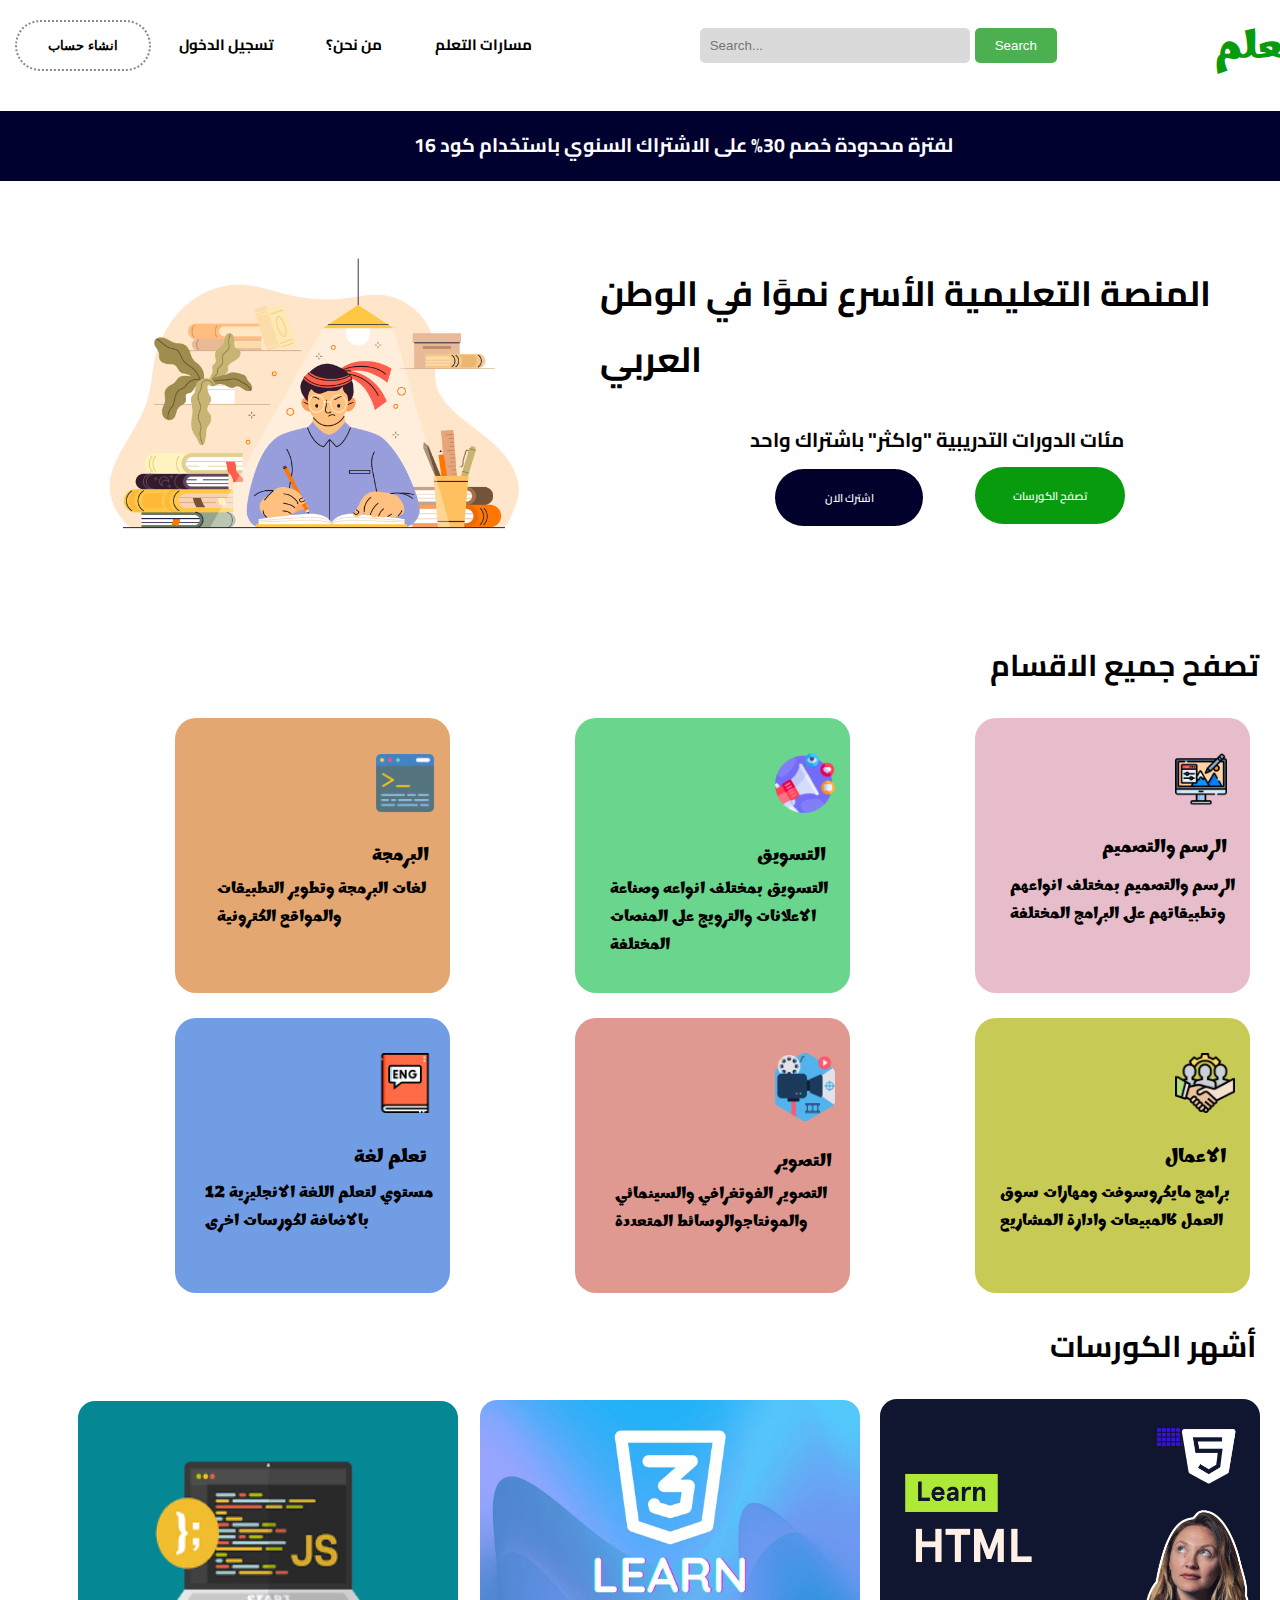
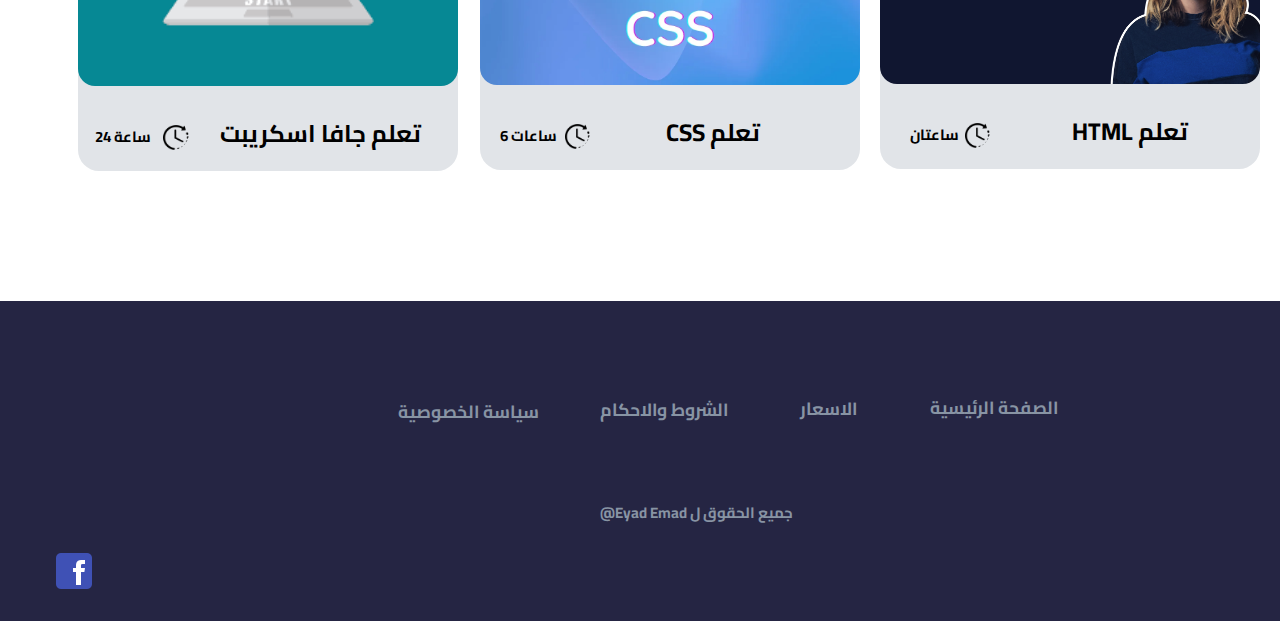
<file: index/index.html>
<!DOCTYPE html>
<html lang="en">
<head>
    <meta charset="UTF-8">
    <meta name="viewport" content="width=device-width, initial-scale=1.0">
    <title>اتعلم</title>
    <link href="https://fonts.googleapis.com/css2?family=Cairo&display=swap" rel="stylesheet">
    <link href="https://fonts.googleapis.com/css2?family=Amiri&display=swap" rel="stylesheet">
    <link href="https://fonts.googleapis.com/css2?family=Tajawal&display=swap" rel="stylesheet">
    <link rel="preconnect" href="https://fonts.googleapis.com">
    <link rel="preconnect" href="https://fonts.gstatic.com" crossorigin>
    <link href="https://fonts.googleapis.com/css2?family=Lalezar&display=swap" rel="stylesheet">
    <link rel="preconnect" href="https://fonts.googleapis.com">
    <link rel="preconnect" href="https://fonts.gstatic.com" crossorigin>
    <link href="https://fonts.googleapis.com/css2?family=Lalezar&family=Rakkas&display=swap" rel="stylesheet">
    <link rel="preconnect" href="https://fonts.googleapis.com">
    <link rel="preconnect" href="https://fonts.gstatic.com" crossorigin>
    <link href="https://fonts.googleapis.com/css2?family=Aref+Ruqaa:wght@400;700&family=Lalezar&family=Rakkas&display=swap" rel="stylesheet">
    <link rel="preconnect" href="https://fonts.googleapis.com">
    <link rel="preconnect" href="https://fonts.gstatic.com" crossorigin>
    <link href="https://fonts.googleapis.com/css2?family=Marhey:wght@300..700&display=swap" rel="stylesheet">
    <link rel="stylesheet" href="/style/style.css">
</head>
<body>
    <nav>
        <ul>
          <li><button><a href="#" onclick="location.href='/index/newacc.html';">انشاء حساب</a></button></li>
          <li><li><a href="#">تسجيل الدخول</a></li>
          <li><a href="#">من نحن؟</a></li>
          <li><a href="#" onclick="location.href='/index/learning.html';">مسارات التعلم</a></li>
          <li id="search-bar">
            <form action="#">
              <input type="text" placeholder="Search...">
              <button type="submit">Search</button>
            </form>
        </ul>
        <h1>اتعلم</h1>
      </nav>
      <div class="sale">
        <h2>لفترة محدودة خصم 30% على الاشتراك السنوي باستخدام كود 16
        </h2>
      </div>
      <div class="txt-img">
        <h2>المنصة التعليمية الأسرع نموًا في الوطن العربي</h2>
      </div>
      <div class="txt-2">
        <h4>مئات الدورات التدريبية "واكثر" باشتراك واحد</h4>
      </div>
      <div class="img-1">
        <img id="moving-image" src="/index/8899732.jpg" alt="">
      </div>
      <div class="btn-1">
        <button>تصفح الكورسات</button>
      </div>
      <div class="btn-2">
        <button>اشترك الان</button>
      </div>
      <div class="txt-3">
        <h2>تصفح جميع الاقسام</h2>
      </div>
      <div class="card-1">
        <img src="/index/illustration.png" alt="">
        <div class="txt-2">
          <h3>الرسم والتصميم</h3>
          
        </div>
        <div class="p-1">
          <p>الرسم والتصميم بمختلف انواعهم وتطبيقاتهم على البرامج المختلفة</p>
        </div>
      </div>
      <div class="card-2">
        <img src="/index/social-media.png" alt="">
        <div class="txt-3">
          <h3>التسويق</h3>
        </div>
        <div class="p-2">
          <p>التسويق بمختلف انواعه وصناعة الاعلانات والترويج على المنصات المختلفة</p>
        </div>
      </div>
      <div class="card-3">
        <img src="/index/terminal.png" alt="">
        <div class="txt-4">
          <h3>البرمجة</h3>
        </div>
        <div class="p-3">
          <p>لغات البرمجة وتطوير التطبيقات والمواقع الكترونية</p>
        </div>
      </div>
      <div class="card-4">
        <img src="/index/team.png" alt="">
        <div class="txt-5">
          <h3>الاعمال</h3>
        </div>
        <div class="p-4">
          <p>برامج مايكروسوفت ومهارات سوق العمل كالمبيعات وادارة المشاريع</p>
        </div>
      </div>
      <div class="card-5">
        <img src="/index/photo.png" alt="">
        <div class="txt-6">
          <h3>التصوير</h3>
        </div>
        <div class="p-6">
          <p>التصوير الفوتغرافي والسينمائي والمونتاجوالوسائط المتعددة</p>
        </div>
      </div>
      <div class="card-6">
        <img src="/index/eng.png" alt="">
        <div class="txt-7">
          <h3>تعلم لغة</h3>
        </div>
        <div class="p-7">
          <p>12 مستوي لتعلم اللغة الانجليزية بالاضافة لكورسات اخرى</p>
        </div>
      </div>
      <div class="courses" id="courses-1">
        <h2>أشهر الكورسات</h2>
      </div>
      <div class="card-7">
        <img src="/index/learn-html.jpg" alt="">
        <div class="img">
          <img src="/index/time-left.png" alt="">
        </div>
      </div>
      <div class="text-h">
        <h3>HTML تعلم</h3>
        <h4>ساعتان</h4>
      </div>
      <div class="card-8">
        <img src="/index/Learn-CSS-Image-2.webp" alt="">
        <div class="img">
          <img src="/index/time-left.png" alt="">
        </div>
      </div>
      <div class="text-c">
        <h3>CSS تعلم</h3>
        <h4>ساعات 6</h4>
      </div>
      <div class="card-9">
        <img src="/index/download.png" alt="">
        <div class="img">
          <img src="/index/time-left.png" alt="">
        </div>
      </div>
      <div class="text-js">
        <h3>تعلم جافا اسكريبت</h3>
        <h4>ساعة 24</h4>
      </div>
      <div class="end-page" id="end">
        <a href="#" onclick="location.href='/index/index.html';"><h3>الصفحة الرئيسية</h3></a>
      </div>
      <div id="end-1">
        <a href="#" onclick="location.href='/index/prices.html';"><h3>الاسعار</h3></a>
      </div>
      <div id="end-2">
        <a href="#" onclick="location.href='/index/privacy.html';"><h3>الشروط والاحكام</h3></a>
      </div>
      <div id="end-3">
        <a href="#" onclick="location.href='info.html';"><h3>سياسة الخصوصية</h3></a>
      </div>
      <div class="copy-right">
        <h4>@Eyad Emad جميع الحقوق ل</h4>
      </div>
      <div class="icon-facebook">
        <a href="https://www.facebook.com/profile.php?id=100012755019109"><img src="/index/icons8-facebook-48 (1).png" alt=""></a>
      </div>
      <!-- <div class="icon-instagram">
        <a href="https://www.instagram.com/eyvd.455/"><img src="/index/icons8-instagram-94.png" alt=""></a>
      </div> -->
      <script src="/main/main.js"></script>
</body>
</html>
</file>
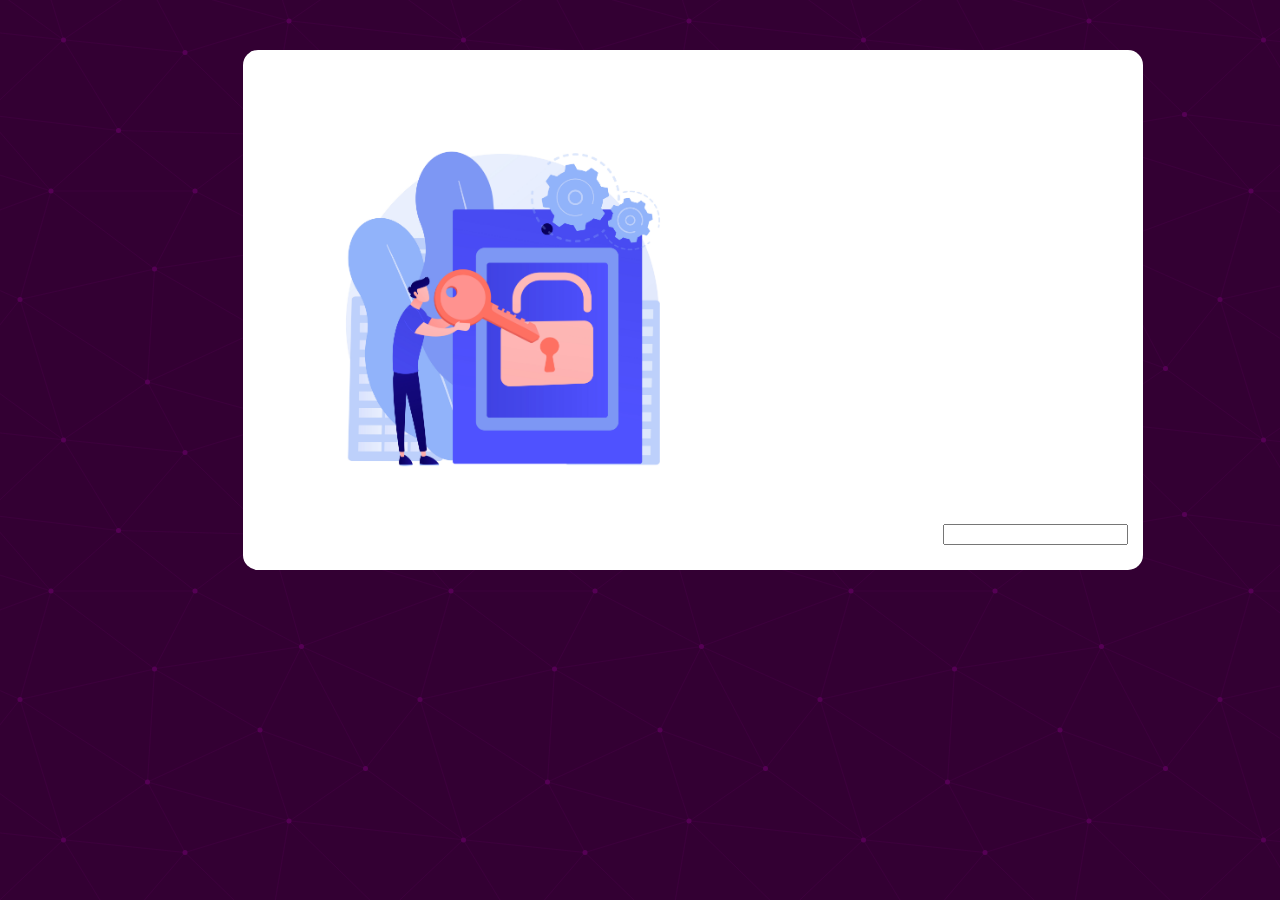
<file: index/newacc.html>
<!DOCTYPE html>
<html lang="en">
<head>
    <meta charset="UTF-8">
    <meta name="viewport" content="width=device-width, initial-scale=1.0">
    <title>اتعلم</title>
    <link href="https://fonts.googleapis.com/css2?family=Cairo&display=swap" rel="stylesheet">
    <link href="https://fonts.googleapis.com/css2?family=Amiri&display=swap" rel="stylesheet">
    <link href="https://fonts.googleapis.com/css2?family=Tajawal&display=swap" rel="stylesheet">
    <link rel="preconnect" href="https://fonts.googleapis.com">
    <link rel="preconnect" href="https://fonts.gstatic.com" crossorigin>
    <link href="https://fonts.googleapis.com/css2?family=Lalezar&display=swap" rel="stylesheet">
    <link rel="preconnect" href="https://fonts.googleapis.com">
    <link rel="preconnect" href="https://fonts.gstatic.com" crossorigin>
    <link href="https://fonts.googleapis.com/css2?family=Lalezar&family=Rakkas&display=swap" rel="stylesheet">
    <link rel="preconnect" href="https://fonts.googleapis.com">
    <link rel="preconnect" href="https://fonts.gstatic.com" crossorigin>
    <link href="https://fonts.googleapis.com/css2?family=Aref+Ruqaa:wght@400;700&family=Lalezar&family=Rakkas&display=swap" rel="stylesheet">
    <link rel="preconnect" href="https://fonts.googleapis.com">
    <link rel="preconnect" href="https://fonts.gstatic.com" crossorigin>
    <link href="https://fonts.googleapis.com/css2?family=Marhey:wght@300..700&display=swap" rel="stylesheet">
    <link rel="stylesheet" href="/style/newacc.css">
</head>
<body>
    <div class="white-bg">
        <img src="/index/20944201.jpg" alt=""> 
        <div class="login">
            <form>
                <input type="email" name="email" id="e-mail">
            </form></div>
    </div>
</body>
</html>
</file>
<file: style/style.css>
body {
    font-size: 15px;
    margin: 0;
    font-family: 'Cairo', sans-serif;
    overflow-x: hidden;
  }
  
nav {
    margin-left: 15px;
    margin-top: 15px;
    margin-left: 15px;
}
  
  ul {
    list-style-type: none;
    padding: 0;
    margin: 0;
  }
  
  li {
    display: inline-block;
  }
  
  li a {
    display: block;
    color: rgb(0, 0, 0);
    text-align: left;
    padding: 15px 25px;
    border-radius: 14px;
    text-decoration: none;
    font-weight: bolder;
  }
li button{
    color: aliceblue;
    background-color: rgb(255, 255, 255);
    border-radius: 25px;
    border-color: rgb(136, 137, 137);
    transition: color 0.5s ease;
    border-style: dotted;
}
ul li a:hover {
    color: #099b0e;
}
li#search-bar form {
    display: flex;
     /* جعل العناصر داخل الناف بار تظهر بترتيب أفقي */
  }
  
  li#search-bar input[type="text"] {
    padding: 10px;
    border: none;
    border-radius: 5px;
    margin-right: 5px;
    background-color: rgb(218, 218, 218);
    margin-left: 140px;
    width: 250px;
  }
  
  li#search-bar button {
    padding: 10px 20px;
    background-color: #4CAF50;
    color: rgb(255, 255, 255);
    border: none;
    border-radius: 5px;
    cursor: pointer;
  }
  li#search-bar button:hover {
    background-color: #099b0e;
  }
  nav h1{
    color:#099b0e;
    margin-left: 1200px;
    margin-top: -60px;
    font-weight: bolder;
    font-size: 40px;
    font-family: "Marhey", sans-serif;
  }
  .sale {
    width: 1366px;
    height: 70px;
    background-color: rgb(1, 1, 48);
    color: rgb(255, 255, 255);
    padding-top: 0.2px;
    text-align: center;
    font-size: small;
  }
  .txt-img h2{
    margin-left: 600px;
    font-size: 35px;
    padding-top: 50px;
  }
  .txt-2 h4{
    margin-left: 750px;
    font-size: 20px;
    padding-top: -20px;
  }
  .img-1 img{
    width: 35%;
    margin-left: 90px;
    margin-top: -238px;
  }
  .btn-1 button{
    background-color: #099b0e;
    color: white;
    position: relative;
    display: inline-block;
    vertical-align: middle;
    padding: 18px 38px;
    border: none;
    border-radius: 100px;
    text-align: center;
    font-family: "Cairo",serif;
    cursor: pointer;
    font-size: 0.7rem;
    overflow: hidden;
    font-weight: 600;
    -webkit-transform: translateY(0);
    transform: translateY(0);
    opacity: 1;
    margin-left: 975px;
    margin-top: -150px;
    transition: background-color 0.5s ease;
  }
  .btn-1 button:hover{
    background-color: #4CAF50;
  }
  .btn-2 button {
    background-color: #02012c;
    color: white;
    position: relative;
    display: inline-block;
    vertical-align: middle;
    padding: 18px 38px;
    border: none;
    border-radius: 100px;
    text-align: center;
    font-family: "Cairo",serif;
    cursor: pointer;
    font-size: 0.7rem;
    overflow: hidden;
    font-weight: 600;
    -webkit-transform: translateY(0);
    transform: translateY(0);
    opacity: 1;
    margin-left: 775px;
    margin-top: -205px;
    transition: background-color 0.5s ease;
    width: 148px;
  }
.btn-2 button:hover{
    background-color: #03023e;
}
/* ::-webkit-scrollbar {
    width: 18px; 
    background-color: #968282; 
}
::-webkit-scrollbar-thumb {
    background-color: #888; /* لون المقبض */
    
/* }  */
.txt-3 h2 {
    font-family: "Cairo", sans-serif;
    margin-left: 990px;
    font-size: 30px;
}
.card-1 {
    background-color: rgb(232, 189, 203);
    width: 275px;
    height: 275px;
    border-radius: 21px;
    margin-left: 975px;
    margin-top: 25px;
}
.card-1  img {
    width: 52px;
    padding-left: 200px;
    padding-top: 35px;
}
.card-1 .txt-2 h3 {
    font-family: "Marhey", sans-serif;
    font-size: 18px;
    padding-left: 127px;
    padding-bottom: 75px;
}
.card-2 {
    background-color: rgb(106, 213, 140);
    width: 275px;
    height: 275px;
    border-radius: 21px;
    margin-left: 575px;
    margin-top: -275px;
}
.card-2 img{
    width: 60px;
    margin-left: 200px;
    margin-top: 35px;
}
.card-2 .txt-3 h3{
    font-family: "Marhey", sans-serif;
    font-size: 18px;
    padding-left: 182px;
    padding-bottom: 75px;
}
.card-3 {
    background-color: rgb(228, 167, 113);
    width: 275px;
    height: 275px;
    border-radius: 21px;
    margin-left: 175px;
    margin-top: -275px;
}
.card-3 img {
    width: 60px;
    margin-left: 200px;
    margin-top: 35px;
}
.card-3 .txt-4 h3{
    font-family: "Marhey", sans-serif;
    font-size: 18px;
    padding-left: 197px;
    padding-bottom: 75px;
}
.card-1 .p-1 p {
    margin-top: -85px;
    font-family: 'Marhey',sans-serif;
    font-size: 1rem;
    margin-left: 35px;
    font-weight: bolder;
}
.card-2 .p-2 p{
    margin-top: -90px;
    font-family: 'Marhey',sans-serif;
    font-size: 1rem;
    margin-left: 35px;
    font-weight: bolder;
}
.card-3 .p-3 p {
    margin-top: -90px;
    font-family: 'Marhey',sans-serif;
    font-size: 1rem;
    margin-left: 42px;
    font-weight: bolder;
}
.card-4 {
    background-color: rgb(199, 203, 85);
    width: 275px;
    height: 275px;
    border-radius: 21px;
    margin-left: 975px;
    margin-top: 25px;
}
.card-4 img {
    width: 60px;
    margin-left: 200px;
    margin-top: 35px;
}
.card-4 .txt-5 h3{
    /* margin-top: -5px; */
    font-family: 'Marhey',sans-serif;
    font-size: 1.2rem;
    margin-left: 190px;
    font-weight: bolder;
}
.card-4 .p-4 p {
    margin-top: -15px;
    font-family: 'Marhey',sans-serif;
    font-size: 1rem;
    margin-left: 25px;
    font-weight: bolder;
}
.card-5 {
    background-color: rgb(223, 153, 144);
    width: 275px;
    height: 275px;
    border-radius: 21px;
    margin-left: 575px;
    margin-top: -275px;
}
.card-5 img {
    width: 60px;
    margin-left: 200px;
    margin-top: 35px;
}
.card-5 .txt-6 h3 {
    font-family: 'Marhey',sans-serif;
    font-size: 1.1rem;
    margin-left: 200px;
    font-weight: bolder;
}
.card-5 .p-6 p {
    margin-top: -15px;
    font-family: 'Marhey',sans-serif;
    font-size: 1rem;
    margin-left: 40px;
    font-weight: bolder;
}
.card-6 {
    background-color: rgb(113, 157, 228);
    width: 275px;
    height: 275px;
    border-radius: 21px;
    margin-left: 175px;
    margin-top: -275px;
}
.card-6 img {
    width: 60px;
    margin-left: 200px;
    margin-top: 35px;
}
.card-6 .txt-7 h3{
    font-family: 'Marhey',sans-serif;
    font-size: 1.2rem;
    margin-left: 179px;
    font-weight: bolder;
}
.card-6 .p-7 p{
    margin-top: -15px;
    font-family: 'Marhey',sans-serif;
    font-size: 1rem;
    margin-left: 30px;
    font-weight: bolder;
}
.courses h2 {
  font-family: "Cairo", sans-serif;
  margin-left: 1050px;
  font-size: 30px;
}
.card-7 {
  background-color: rgb(225, 228, 232);
  width: 380px;
  height: 370px;
  border-radius: 21px;
  margin-left: 880px;
  margin-top: 15px;
  transition: transform 0.3s ease-in-out;
}
.card-7 img {
  width: 380px;
  border-radius: 17px;
}
.text-h h3 {
  padding-left: 980px;
  text-align: center;
  font-size: 1.5rem;
  margin-top: -60px;
}
.img img{
  width: 25px;
  padding-left: 85px;
  padding-top: 30px;
}
.text-h h4 {
  margin-left: 910px;
  margin-top: -58px;
}
.card-8 {
  background-color: rgb(225, 228, 232);
  width: 380px;
  height: 370px;
  border-radius: 21px;
  margin-left: 480px;
  margin-top: -369px;
}
.card-8 img {
  width: 380px;
  border-radius: 17px;
}
.text-c h3 {
  margin-left: 145px;
  margin-top: -60px;
  text-align: center;
  font-size: 1.5rem;
}
.card-8 .img img {
  width: 25px;
  padding-left: 85px;
  padding-top: 30px;
}
.text-c h4 {
  margin-left: 500px;
  margin-top: -58px;
}
.card-9 {
  background-color: rgb(225, 228, 232);
  width: 380px;
  height: 370px;
  border-radius: 21px;
  margin-left: 78px;
  margin-top: -369px;
}
.card-9 img {
  width: 380px;
  height: 285px;
  border-radius: 17px;
}
.text-js h3 {
  margin-left: 220px;
  margin-top: -60px;
  font-size: 1.5rem;
}
.card-9 .img img {
  width: 1.6rem;
  height: 1.6rem;
}
.text-js h4 {
  margin-left: 95px;
  margin-top: -58px;
}
/* .card-7:hover {
  tr
} */
#end h3 {
  color: #8894a4;
  padding-left: 930px;
  padding-top: 90px;
  text-align: left;
}
#end a {
  text-decoration: none;
}
#end-1 h3{
  color: #8894a4;
  padding-left: 800px;
  margin-top: -229px;
}
#end-1 a {
  text-decoration: none;
}
#end-2 h3 {
  color: #8894a4;
  padding-left: 600px;
  margin-top: -49px;
}
#end-2 a {
  text-decoration: none;
}
#end-3 h3 {
  color: #8894a4;
  padding-left: 398px;
  margin-top: -49px;
}
#end-3 a{
  text-decoration: none;
}
/* #img-1 img {
  width: 50px;
  padding-top: 50px;
  margin-left: 620px;
}
#img-1 .img-2 img {
  width: 50px;
  margin-top: -250px;
  margin-left: 750px;
} */
.copy-right h4 {
  color: #8894a4;
  margin-left: 600px;
  padding-top: 50px;
}
.icon-facebook img {
  padding-left: 50px;
}
</file>
<file: style/newacc.css>
body {
    background-color: #330033;
    background-image: url("data:image/svg+xml,%3Csvg xmlns='http://www.w3.org/2000/svg' width='400' height='400' viewBox='0 0 800 800'%3E%3Cg fill='none' stroke='%23404' stroke-width='1'%3E%3Cpath d='M769 229L1037 260.9M927 880L731 737 520 660 309 538 40 599 295 764 126.5 879.5 40 599-197 493 102 382-31 229 126.5 79.5-69-63'/%3E%3Cpath d='M-31 229L237 261 390 382 603 493 308.5 537.5 101.5 381.5M370 905L295 764'/%3E%3Cpath d='M520 660L578 842 731 737 840 599 603 493 520 660 295 764 309 538 390 382 539 269 769 229 577.5 41.5 370 105 295 -36 126.5 79.5 237 261 102 382 40 599 -69 737 127 880'/%3E%3Cpath d='M520-140L578.5 42.5 731-63M603 493L539 269 237 261 370 105M902 382L539 269M390 382L102 382'/%3E%3Cpath d='M-222 42L126.5 79.5 370 105 539 269 577.5 41.5 927 80 769 229 902 382 603 493 731 737M295-36L577.5 41.5M578 842L295 764M40-201L127 80M102 382L-261 269'/%3E%3C/g%3E%3Cg fill='%23505'%3E%3Ccircle cx='769' cy='229' r='5'/%3E%3Ccircle cx='539' cy='269' r='5'/%3E%3Ccircle cx='603' cy='493' r='5'/%3E%3Ccircle cx='731' cy='737' r='5'/%3E%3Ccircle cx='520' cy='660' r='5'/%3E%3Ccircle cx='309' cy='538' r='5'/%3E%3Ccircle cx='295' cy='764' r='5'/%3E%3Ccircle cx='40' cy='599' r='5'/%3E%3Ccircle cx='102' cy='382' r='5'/%3E%3Ccircle cx='127' cy='80' r='5'/%3E%3Ccircle cx='370' cy='105' r='5'/%3E%3Ccircle cx='578' cy='42' r='5'/%3E%3Ccircle cx='237' cy='261' r='5'/%3E%3Ccircle cx='390' cy='382' r='5'/%3E%3C/g%3E%3C/svg%3E");
}
.white-bg {
    width: 900px;
    height: 520px;
    margin-left: 235px;
    margin-top: 50px;
    background-color: white;
    border-radius: 15px;
}
.white-bg img {
    width: 420px;
    border-radius: 15px;
    margin-left: 50px;
    margin-top: 50px;
}
.white-bg .login form input {
    margin-left: 700px;
    
    /* border: none; */
}
</file>
